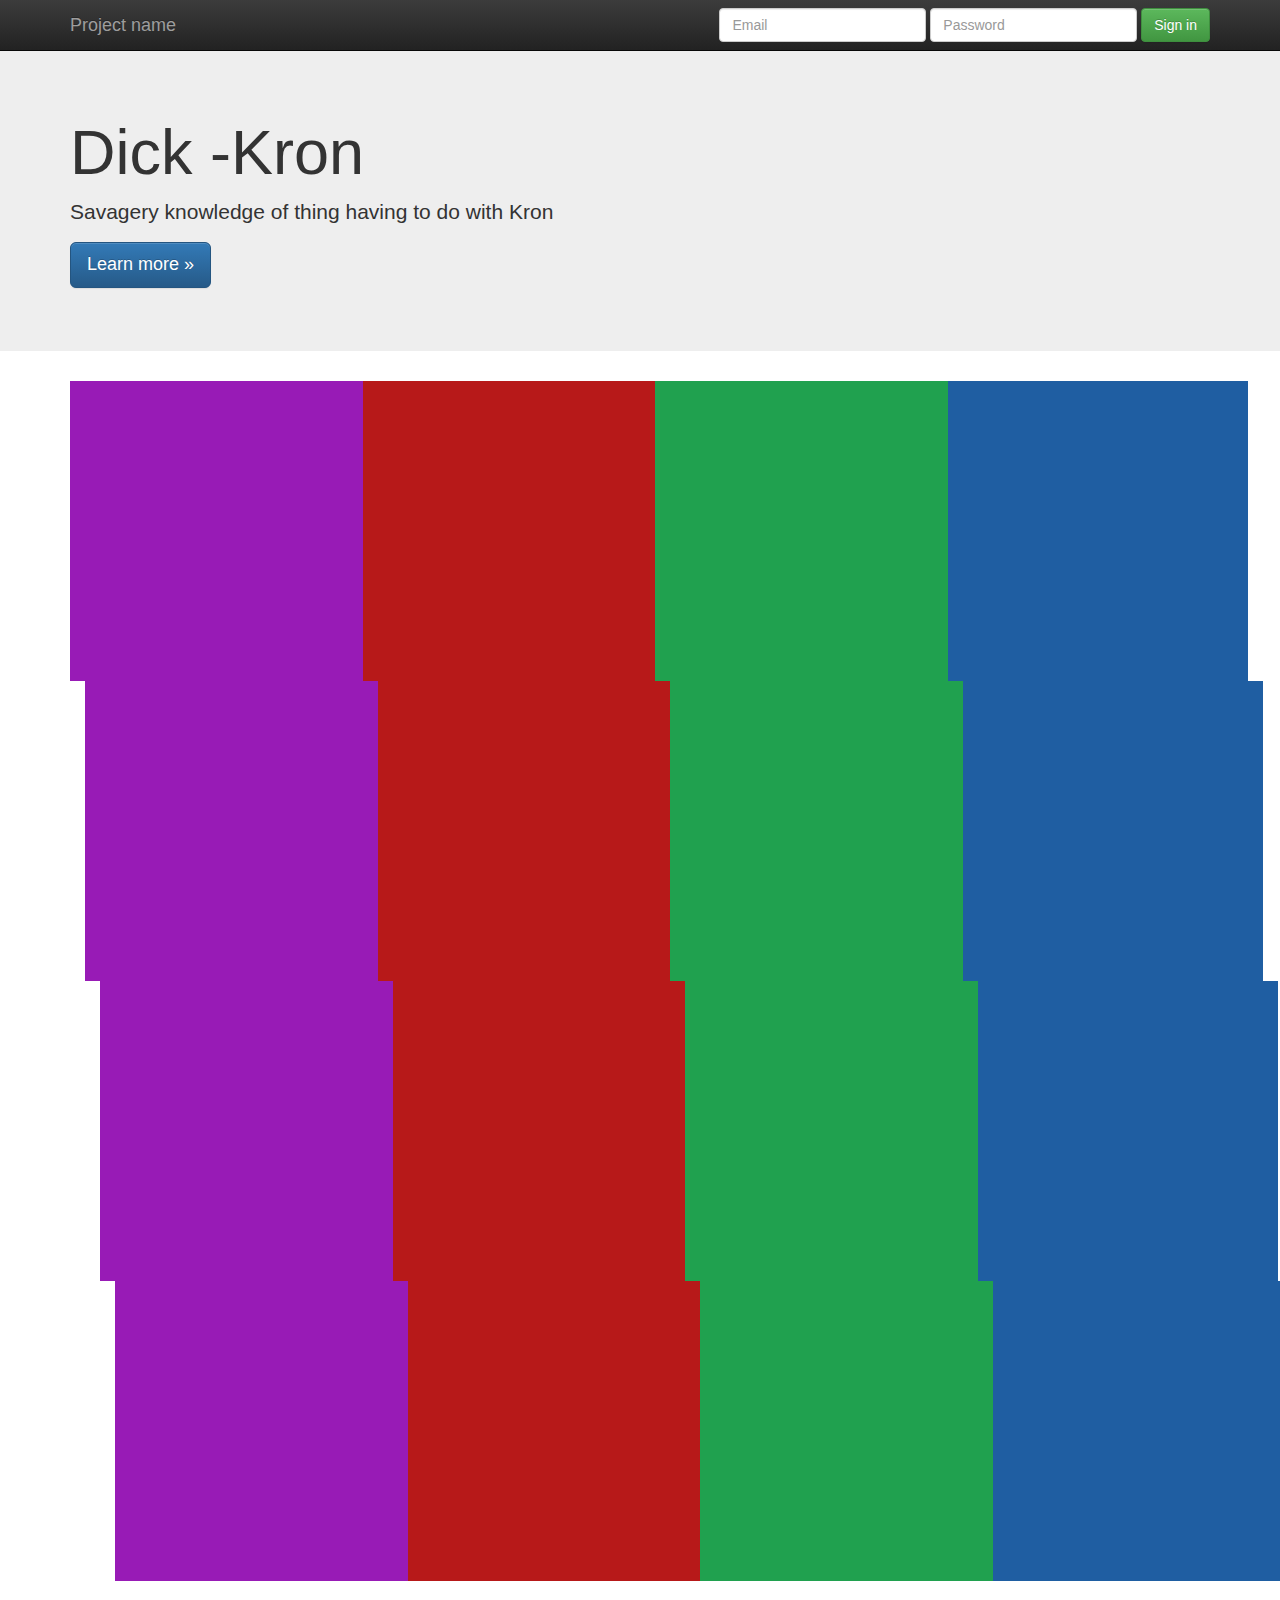
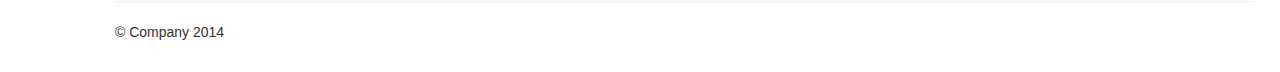
<file: test/index.html>
<!DOCTYPE html>
<!--[if lt IE 7]>      <html class="no-js lt-ie9 lt-ie8 lt-ie7"> <![endif]-->
<!--[if IE 7]>         <html class="no-js lt-ie9 lt-ie8"> <![endif]-->
<!--[if IE 8]>         <html class="no-js lt-ie9"> <![endif]-->
<!--[if gt IE 8]><!--> <html class="no-js"> <!--<![endif]-->
    <head>
        <meta charset="utf-8">
        <meta http-equiv="X-UA-Compatible" content="IE=edge,chrome=1">
        <title></title>
        <meta name="description" content="">
        <meta name="viewport" content="width=device-width, initial-scale=1">

        <link rel="stylesheet" href="css/bootstrap.min.css">
        <style>
            body {
                padding-top: 50px;
                padding-bottom: 20px;
            }
        </style>
        <link rel="stylesheet" href="css/bootstrap-theme.min.css">
        <link rel="stylesheet" href="css/main.css">

        <link href='http://fonts.googleapis.com/css?family=Pacifico' rel='stylesheet' type='text/css'>

        <script src="js/vendor/modernizr-2.6.2-respond-1.1.0.min.js"></script>
    </head>
    <body>
        <!--[if lt IE 7]>
            <p class="browsehappy">You are using an <strong>outdated</strong> browser. Please <a href="http://browsehappy.com/">upgrade your browser</a> to improve your experience.</p>
        <![endif]-->
    <nav class="navbar navbar-inverse navbar-fixed-top" role="navigation">
      <div class="container">
        <div class="navbar-header">
          <button type="button" class="navbar-toggle collapsed" data-toggle="collapse" data-target="#navbar" aria-expanded="false" aria-controls="navbar">
            <span class="sr-only">Toggle navigation</span>
            <span class="icon-bar"></span>
            <span class="icon-bar"></span>
            <span class="icon-bar"></span>
          </button>
          <a class="navbar-brand" href="#">Project name</a>
        </div>
        <div id="navbar" class="navbar-collapse collapse">
          <form class="navbar-form navbar-right" role="form">
            <div class="form-group">
              <input type="text" placeholder="Email" class="form-control">
            </div>
            <div class="form-group">
              <input type="password" placeholder="Password" class="form-control">
            </div>
            <button type="submit" class="btn btn-success">Sign in</button>
          </form>
        </div><!--/.navbar-collapse -->
      </div>
    </nav>

    <!-- Main jumbotron for a primary marketing message or call to action -->
    <div class="jumbotron">
      <div class="container">
        <h1 class="title">Dick -Kron</h1>
        <p>Savagery knowledge of thing having to do with Kron</p>
        <p><a class="btn btn-primary btn-lg" href="#row4" role="button">Learn more &raquo;</a></p>
      </div>
    </div>

    <!-- <div class="container">
      <div class="row" id="row1">
        <div class="col-md-4">
          <h2>Heading</h2>
          <p>Donec id elit non mi porta gravida at eget metus. Fusce dapibus, tellus ac cursus commodo, tortor mauris condimentum nibh, ut fermentum massa justo sit amet risus. Etiam porta sem malesuada magna mollis euismod. Donec sed odio dui. </p>
          <p><a class="btn btn-default" href="#" role="button">View details &raquo;</a></p>
        </div>
        <div class="col-md-4">
          <h2>Heading</h2>
          <p>Donec id elit non mi porta gravida at eget metus. Fusce dapibus, tellus ac cursus commodo, tortor mauris condimentum nibh, ut fermentum massa justo sit amet risus. Etiam porta sem malesuada magna mollis euismod. Donec sed odio dui. </p>
          <p><a class="btn btn-default" href="#" role="button">View details &raquo;</a></p>
       </div>
        <div class="col-md-4">
          <h2>Heading</h2>
          <p>Donec sed odio dui. Cras justo odio, dapibus ac facilisis in, egestas eget quam. Vestibulum id ligula porta felis euismod semper. Fusce dapibus, tellus ac cursus commodo, tortor mauris condimentum nibh, ut fermentum massa justo sit amet risus.</p>
          <p><a class="btn btn-default" href="#" role="button">View details &raquo;</a></p>
        </div>
      </div> -->

      <div class="container">
        <div class="row" id="row1">
          <div class="col-md-3">
            <div class="color1"></div>
          </div>
          <div class="col-md-3">
            <div class="color2"></div>
          </div>
          <div class="col-md-3">
            <div class="color3"></div>
          </div>
          <div class="col-md-3">
            <div class="color4"></div>
          </div>
        </div>

        <div class="container">
          <div class="row" id="row2">
            <div class="col-md-3">
              <div class="color1"></div>
            </div>
            <div class="col-md-3">
              <div class="color2"></div>
            </div>
            <div class="col-md-3">
              <div class="color3"></div>
            </div>
            <div class="col-md-3">
              <div class="color4"></div>
            </div>
          </div>

          <div class="container">
            <div class="row" id="row3">
              <div class="col-md-3">
                <div class="color1"></div>
              </div>
              <div class="col-md-3">
                <div class="color2"></div>
              </div>
              <div class="col-md-3">
                <div class="color3"></div>
              </div>
              <div class="col-md-3">
                <div class="color4"></div>
              </div>
            </div>

            <div class="container">
              <div class="row" id="row4">
                <div class="col-md-3">
                  <div class="color1"></div>
                </div>
                <div class="col-md-3">
                  <div class="color2"></div>
                </div>
                <div class="col-md-3">
                  <div class="color3"></div>
                </div>
                <div class="col-md-3">
                  <div class="color4"></div>
                </div>
              </div>

      <hr>

      <footer>
        <p>&copy; Company 2014</p>
      </footer>
    </div> <!-- /container -->        <script src="//ajax.googleapis.com/ajax/libs/jquery/1.11.1/jquery.min.js"></script>
        <script>window.jQuery || document.write('<script src="js/vendor/jquery-1.11.1.min.js"><\/script>')</script>

        <script src="js/vendor/bootstrap.min.js"></script>

        <script src="js/main.js"></script>

        <!-- Google Analytics: change UA-XXXXX-X to be your site's ID. -->
        <script>
            (function(b,o,i,l,e,r){b.GoogleAnalyticsObject=l;b[l]||(b[l]=
            function(){(b[l].q=b[l].q||[]).push(arguments)});b[l].l=+new Date;
            e=o.createElement(i);r=o.getElementsByTagName(i)[0];
            e.src='//www.google-analytics.com/analytics.js';
            r.parentNode.insertBefore(e,r)}(window,document,'script','ga'));
            ga('create','UA-XXXXX-X');ga('send','pageview');
        </script>
    </body>
</html>
</file>
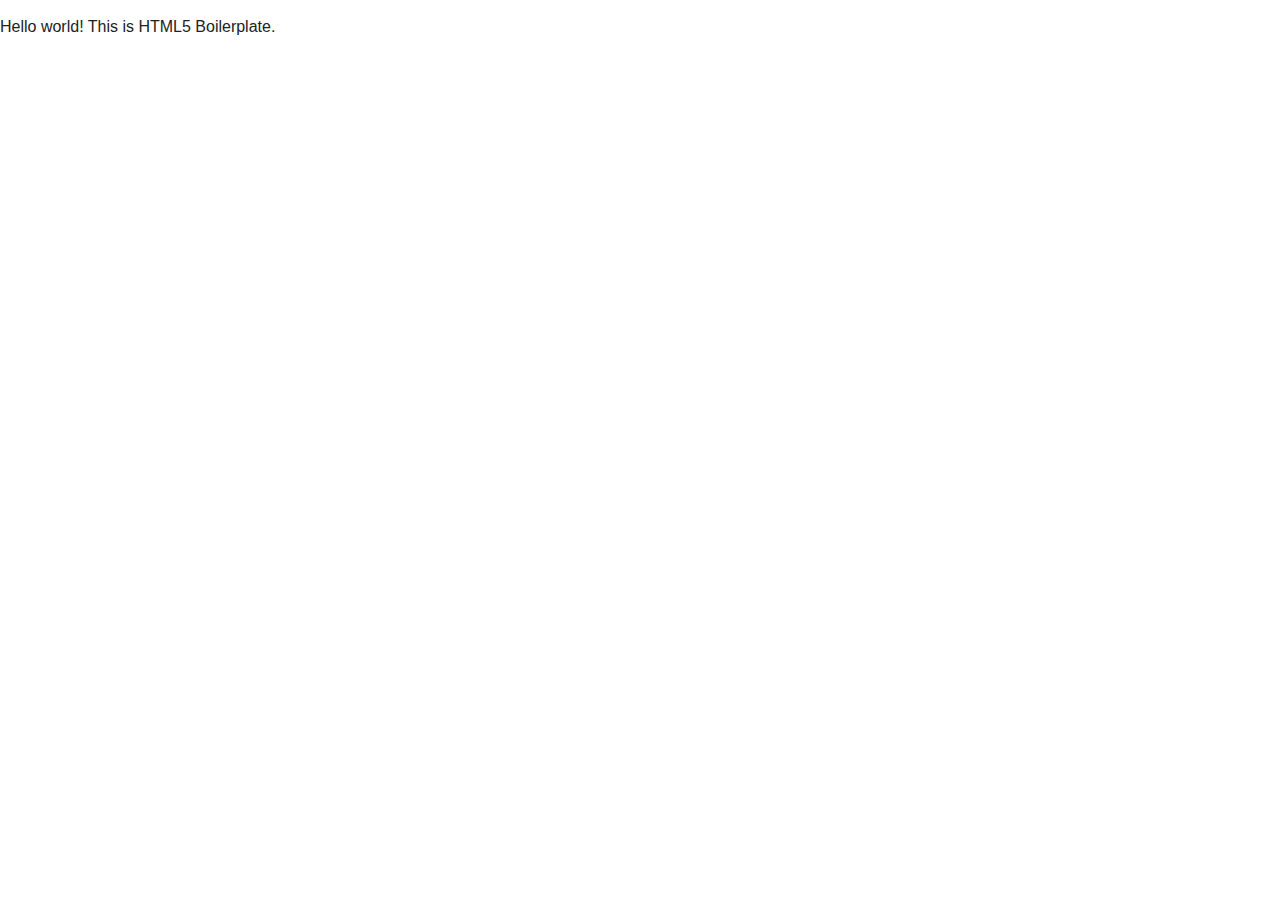
<file: test/test/index.html>
<!DOCTYPE html>
<!--[if lt IE 7]>      <html class="no-js lt-ie9 lt-ie8 lt-ie7"> <![endif]-->
<!--[if IE 7]>         <html class="no-js lt-ie9 lt-ie8"> <![endif]-->
<!--[if IE 8]>         <html class="no-js lt-ie9"> <![endif]-->
<!--[if gt IE 8]><!--> <html class="no-js"> <!--<![endif]-->
    <head>
        <meta charset="utf-8">
        <meta http-equiv="X-UA-Compatible" content="IE=edge,chrome=1">
        <title></title>
        <meta name="description" content="">
        <meta name="viewport" content="width=device-width, initial-scale=1">

        <link rel="stylesheet" href="css/normalize.min.css">
        <link rel="stylesheet" href="css/main.css">

        <script src="js/vendor/modernizr-2.6.2-respond-1.1.0.min.js"></script>
    </head>
    <body>
        <!--[if lt IE 7]>
            <p class="browsehappy">You are using an <strong>outdated</strong> browser. Please <a href="http://browsehappy.com/">upgrade your browser</a> to improve your experience.</p>
        <![endif]-->

        <p>Hello world! This is HTML5 Boilerplate.</p>

        <script src="//ajax.googleapis.com/ajax/libs/jquery/1.11.1/jquery.min.js"></script>
        <script>window.jQuery || document.write('<script src="js/vendor/jquery-1.11.1.min.js"><\/script>')</script>

        <script src="js/main.js"></script>

        <!-- Google Analytics: change UA-XXXXX-X to be your site's ID. -->
        <script>
            (function(b,o,i,l,e,r){b.GoogleAnalyticsObject=l;b[l]||(b[l]=
            function(){(b[l].q=b[l].q||[]).push(arguments)});b[l].l=+new Date;
            e=o.createElement(i);r=o.getElementsByTagName(i)[0];
            e.src='//www.google-analytics.com/analytics.js';
            r.parentNode.insertBefore(e,r)}(window,document,'script','ga'));
            ga('create','UA-XXXXX-X');ga('send','pageview');
        </script>
    </body>
</html>
</file>
<file: test/css/main.css>
/* ==========================================================================
   Author's custom styles
   ========================================================================== */


. {
  font-family: 'Pacifico', cursive;
  font-size: 62px;
}

.color1 {
  height: 300px;
  width: 300px;
  background-color: #981bb6;
}

.color2 {
  height: 300px;
  width: 300px;
  background-color: #b71919;
}

.color3 {
  height: 300px;
  width: 300px;
  background-color: #20a14f;
}

.color4 {
  height: 300px;
  width: 300px;
  background-color: #1f5ea2;
}
</file>
<file: test/test/css/main.css>
/*! HTML5 Boilerplate v4.3.0 | MIT License | http://h5bp.com/ */

html,
button,
input,
select,
textarea {
    color: #222;
}

html {
    font-size: 1em;
    line-height: 1.4;
}

::-moz-selection {
    background: #b3d4fc;
    text-shadow: none;
}

::selection {
    background: #b3d4fc;
    text-shadow: none;
}

hr {
    display: block;
    height: 1px;
    border: 0;
    border-top: 1px solid #ccc;
    margin: 1em 0;
    padding: 0;
}

audio,
canvas,
img,
video {
    vertical-align: middle;
}

fieldset {
    border: 0;
    margin: 0;
    padding: 0;
}

textarea {
    resize: vertical;
}

.browsehappy {
    margin: 0.2em 0;
    background: #ccc;
    color: #000;
    padding: 0.2em 0;
}


/* ==========================================================================
   Author's custom styles
   ========================================================================== */















/* ==========================================================================
   Media Queries
   ========================================================================== */

@media only screen and (min-width: 35em) {

}

@media print,
       (-o-min-device-pixel-ratio: 5/4),
       (-webkit-min-device-pixel-ratio: 1.25),
       (min-resolution: 120dpi) {

}

/* ==========================================================================
   Helper classes
   ========================================================================== */

.ir {
    background-color: transparent;
    border: 0;
    overflow: hidden;
    *text-indent: -9999px;
}

.ir:before {
    content: "";
    display: block;
    width: 0;
    height: 150%;
}

.hidden {
    display: none !important;
    visibility: hidden;
}

.visuallyhidden {
    border: 0;
    clip: rect(0 0 0 0);
    height: 1px;
    margin: -1px;
    overflow: hidden;
    padding: 0;
    position: absolute;
    width: 1px;
}

.visuallyhidden.focusable:active,
.visuallyhidden.focusable:focus {
    clip: auto;
    height: auto;
    margin: 0;
    overflow: visible;
    position: static;
    width: auto;
}

.invisible {
    visibility: hidden;
}

.clearfix:before,
.clearfix:after {
    content: " ";
    display: table;
}

.clearfix:after {
    clear: both;
}

.clearfix {
    *zoom: 1;
}

/* ==========================================================================
   Print styles
   ========================================================================== */

@media print {
    * {
        background: transparent !important;
        color: #000 !important;
        box-shadow: none !important;
        text-shadow: none !important;
    }

    a,
    a:visited {
        text-decoration: underline;
    }

    a[href]:after {
        content: " (" attr(href) ")";
    }

    abbr[title]:after {
        content: " (" attr(title) ")";
    }

    .ir a:after,
    a[href^="javascript:"]:after,
    a[href^="#"]:after {
        content: "";
    }

    pre,
    blockquote {
        border: 1px solid #999;
        page-break-inside: avoid;
    }

    thead {
        display: table-header-group;
    }

    tr,
    img {
        page-break-inside: avoid;
    }

    img {
        max-width: 100% !important;
    }

    @page {
        margin: 0.5cm;
    }

    p,
    h2,
    h3 {
        orphans: 3;
        widows: 3;
    }

    h2,
    h3 {
        page-break-after: avoid;
    }
}
</file>
